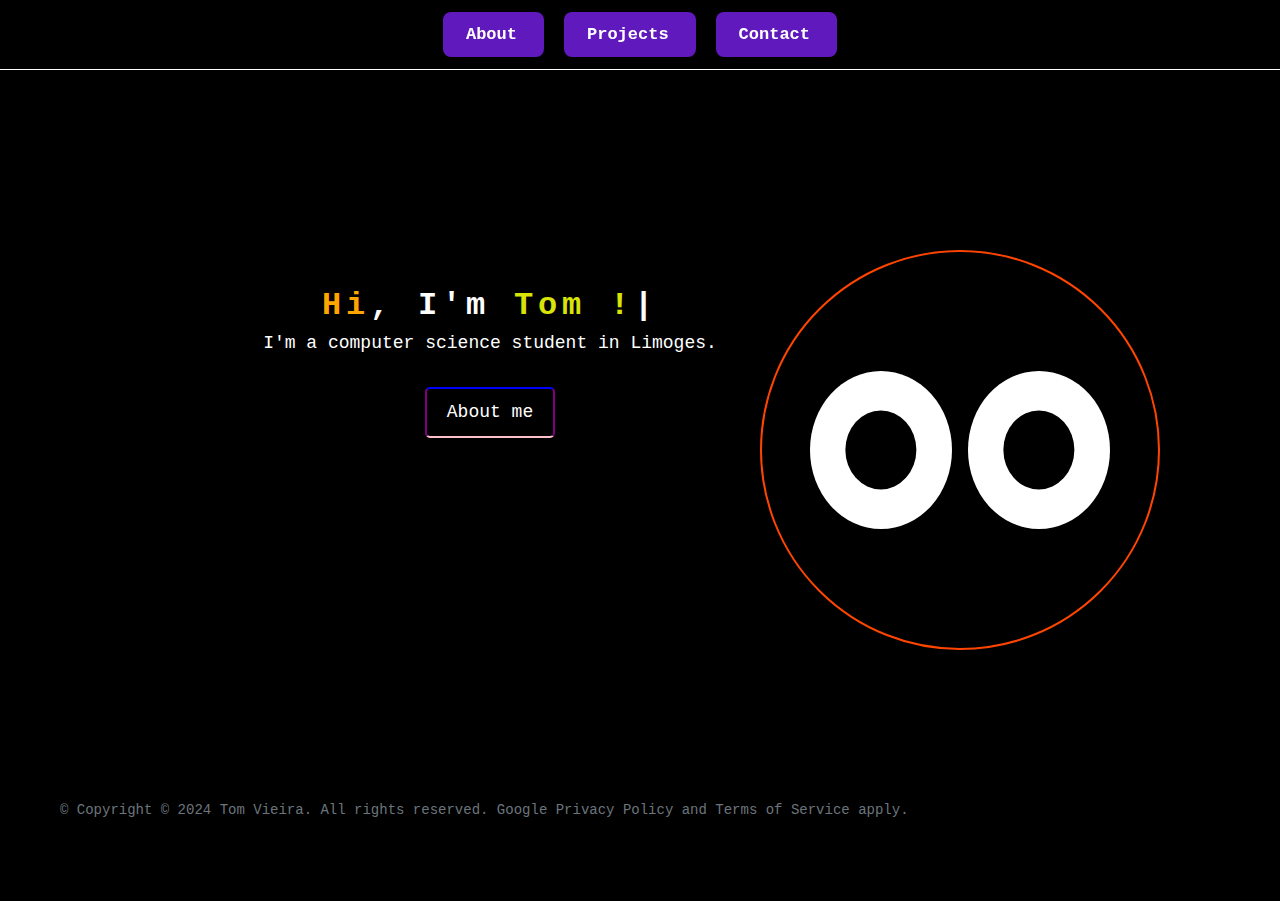
<file: index.html>
<!DOCTYPE html>
<html>

<head>
    <title>Vieira Tom - Portfolio</title>
    <link rel="stylesheet" href="style.css">
</head>

<body>
    <header>
        <div class="container">
            <nav>
                <ul>
                    <li>
                        <a href="about.html">
                            <button class="cti">
                                <div class="CTI">
                                    About
                                </div>
                            </button>
                        </a>
                    </li>
                    <li>
                        <a href="projects.html">
                            <button class="cti">
                                <div class="CTI">
                                    Projects
                                </div>
                            </button>
                        </a>
                    </li>
                    <li>
                        <a href="contact.html">
                            <button class="cti">
                                <div class="CTI">
                                    Contact
                                </div>
                            </button>
                        </a>
                    </li>
                </ul>
            </nav>
            
        </div>
    </header>
    
    <section id="about">
        <div class="container">
            <div class="intro">
                <h1><span style="color: orange;">Hi</span>,</span> I'm<span style="color: rgb(216, 227, 8);"> Tom !</span></h1>
                <p>I'm a computer science student in Limoges.</p>
                <a href="about.html" class="view-more">About me</a>
            </div>
            <div class="circle">
                <div class="eyes">
                    <div class="eye">
                        <div class="pupil"></div>
                    </div>
                    <div class="eye">
                        <div class="pupil"></div>
                    </div>
                </div>
            </div>
        </div>
    </section>

    <script src="home.js"></script>
</body>
<footer>
    <div class="container">
        <div class="row">
            <div class="col-md-6">
                <p>&copy; Copyright © 2024 Tom Vieira. All rights reserved. Google Privacy Policy and Terms of Service apply.</p>
            </div>
        </div>
    </div>
</footer>
</file>
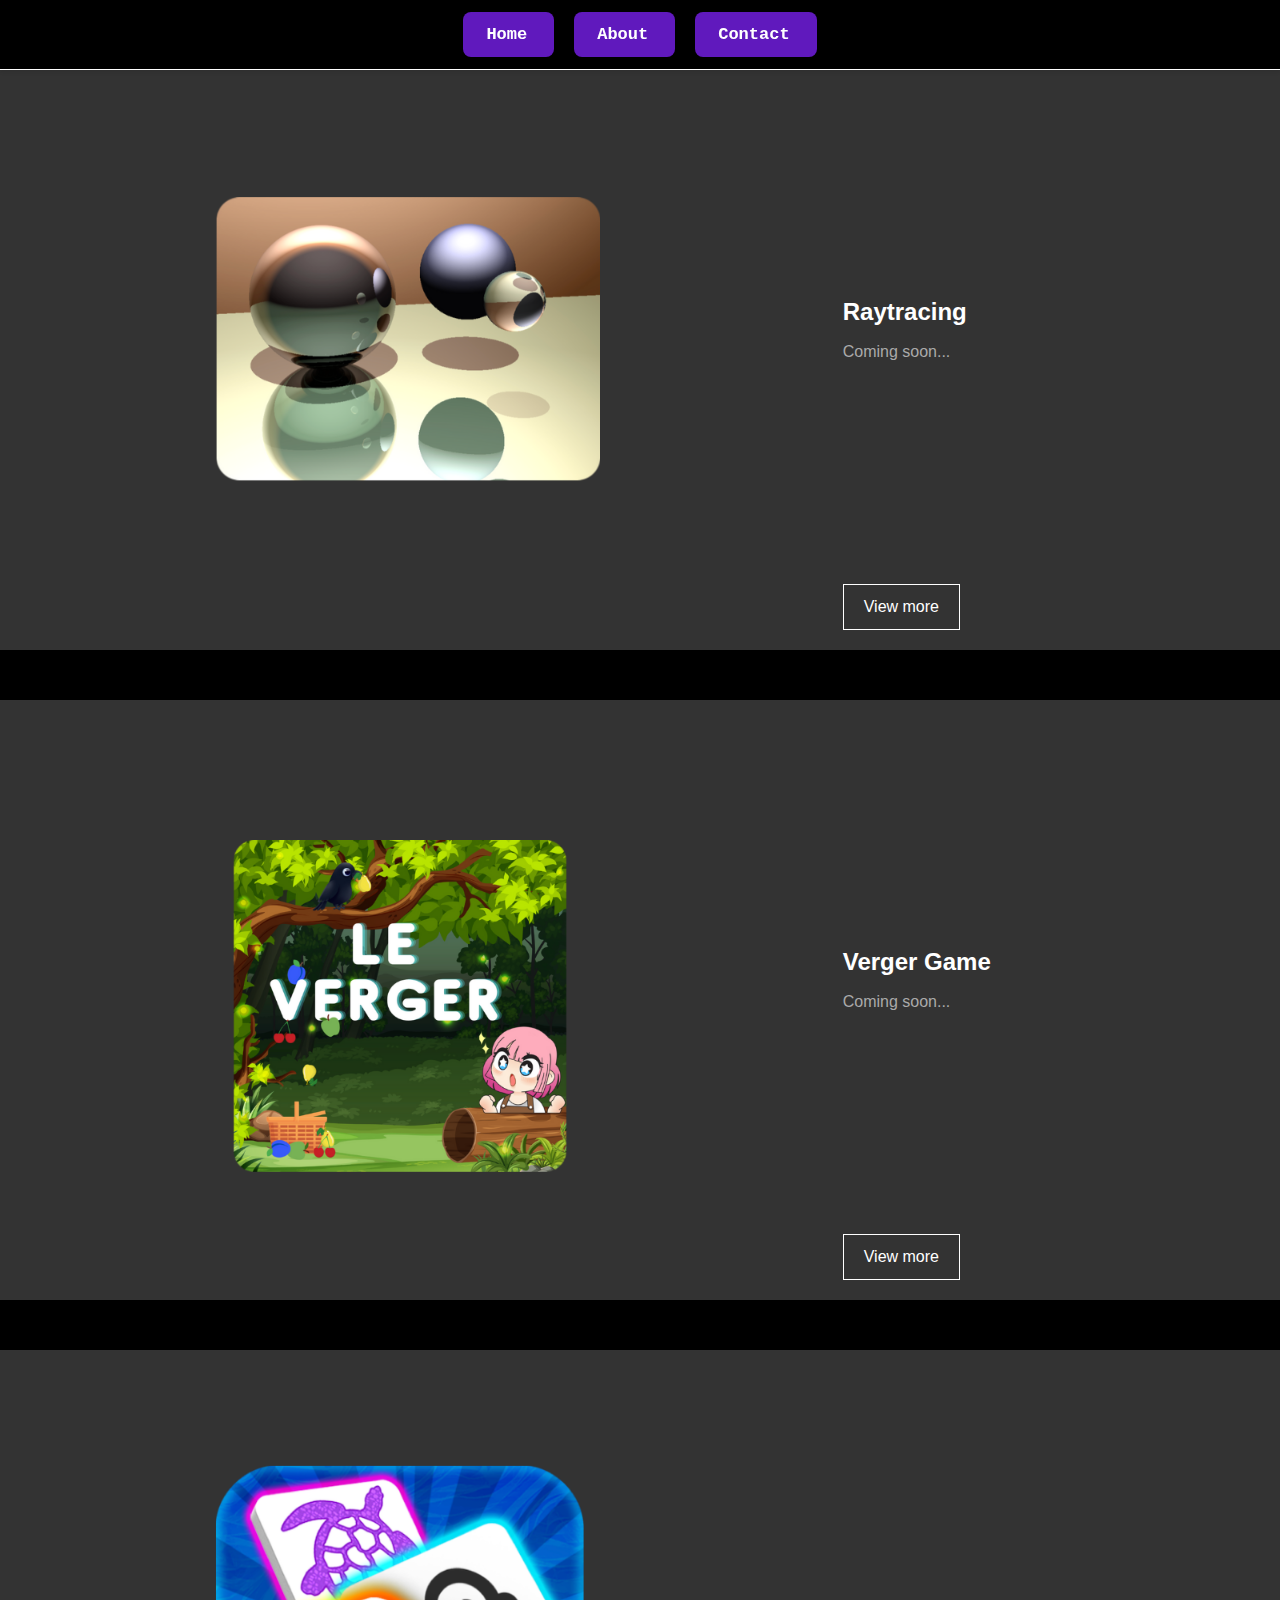
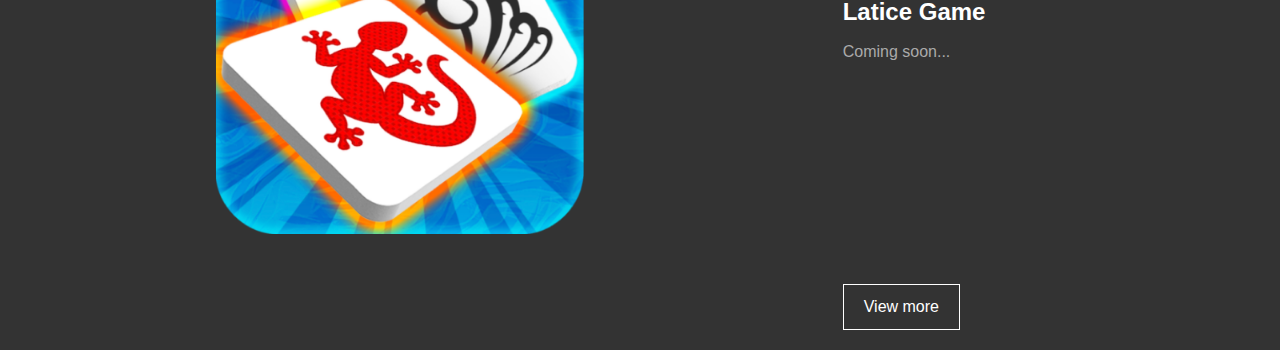
<file: projects.html>
<!DOCTYPE html>
<html>
<head>
    <meta charset="UTF-8">
    <title>Vieira Tom - Projects</title>
    <link rel="stylesheet" href="styleproject.css">
</head>
<body>
    <header>
        <div class="container">
            <nav>
                <ul>
                    <li>
                        <a href="index.html">
                            <button class="cti">
                                <div class="CTI">
                                    Home
                                </div>
                            </button>
                        </a>
                    </li>
                    <li>
                        <a href="about.html">
                            <button class="cti">
                                <div class="CTI">
                                    About
                                </div>
                            </button>
                        </a>
                    </li>
                    <li>
                        <a href="contact.html">
                            <button class="cti">
                                <div class="CTI">
                                    Contact
                                </div>
                            </button>
                        </a>
                    </li>
                </ul>
            </nav>
        </div>
    </header>
    <section class="Raytracing">
        <div class="rectangleRaytracing">
            <img src="img/projects/raytracinglogo.png" alt="Raytracing" class="project-logo">
            <div class="content">
                <h2>Raytracing</h2>
                <p>Coming soon...</p>
                <a href="projects/raytracing.html" class="rtg-page">View more</a>
            </div>
        </div>
    </section>
    <section class="Verger-Game"> 
        <div class="rectangleVerger">
            <img src="img/projects/vergerlogo.png" alt="Verger" class="project-logo">
            <div class="content">
                <h2>Verger Game</h2>
                <p>Coming soon...</p>
                <a href="projects/verger.html" class="vg-page">View more</a>
            </div>
        </div>
    </section>
    <section class="Latice-Game">
        <div class="rectangleLatice">
            <img src="img/projects/laticelogo.png" alt="Latice" class="project-logo">
            <div class="content">
                <h2>Latice Game</h2>
                <p>Coming soon...</p>
                <a href="projects/latice.html" class="lg-page">View more</a>
            </div>
        </div>
    </section>


    
    
</body>
</html>
</file>
<file: style.css>
/* Reset styles */
* {
    margin: 0;
    padding: 0;
    box-sizing: border-box;
}

/* Global styles */
body {
    font-family: 'Courier New', monospace;
    font-size: 16px;
    line-height: 1.5;
    color: #ffffff;
    background-color: black; /* Ajout de la propriété background-color */
}

.container {
    max-width: 1200px;
    margin: 0 auto;
    padding: 0 20px;
}

/* Header styles */
header {
    background-color: black;
    color: white;
    box-shadow: 0 2px 4px rgba(0, 0, 0, 0.1);
    position: fixed;
    top: 0;
    left: 0;
    width: 100%;
    z-index: 999;
    border-bottom: 1px solid white;
    height: 70px;
    display: flex;
    align-items: center;
}

/* ----------- Button Animation ----------- */

nav ul {
    display: flex;
    list-style: none;
}

nav ul li {
    margin-right: 20px;
}

nav ul li:last-child {
    margin-right: 0;
}


.cti {
    background-color: #6019bd;
    padding: 10px 20px;
    border: 3px solid transparent;
    border-radius: 0.6em;
    transition: 0.2s;
}
  
.cti:hover {
    background-color: transparent;
    border: 3px solid #6019bd;
    box-shadow: 0px 0px 27px 5px #6019bd;
    cursor: pointer;
}
  
.CTI {
    color: #fff;
    font-family: 'Courier New', Courier, monospace;
    font-size: 17px;
    font-weight: bold;
    overflow: hidden;
    border-right: 4px solid transparent;
    white-space: nowrap;
    margin: 0 auto;
}
  
.cti:hover .CTI {
    border-right: 4px solid #6019bd;
    animation: letters 1.75s steps(22, end),
      cursor .4s step-end infinite;
}
  
@keyframes letters {
    from {
      width: 0;
    }
  
    to {
      width: 100%;
    }
}
  
@keyframes cursor {
    from {
      border-color: transparent
    }
  
    50% {
      border-color: #6019bd
    }
}
  



/* Introduction styles */
.intro {
    display: flex;
    flex-direction: column;
    justify-content: center;
    align-items: center;
    height: calc(100vh - 80px);
    margin-top: -50px;
    margin-right: 300px;
}


.intro h1::after {
    content: "|";
    animation: blink 0.7s infinite;
}

.intro h1 {
    overflow: hidden;
    white-space: nowrap;
    margin: 0 auto;
    letter-spacing: 0.15em;
    animation: typing 3.5s steps(40, end), blink-caret 0.75s step-end infinite;
}

/* Define the typing animation */
@keyframes typing {
    from {
        width: 0;
    }
    to {
        width: 15ch; /* Ajustez cette valeur pour correspondre à la largeur de votre texte sans le "!" */
    }
}

/* Define the blink animation for the cursor */
@keyframes blink {
    0%,
    100% {
        opacity: 0;
    }
    50% {
        opacity: 1;
    }
}



.intro h2 {
    font-size: 24px;
    margin-bottom: 20px;
}

.intro p {
    font-size: 18px;
    margin-bottom: 30px;
}

.view-more {
    color: #fff;
    border: none;
    border-radius: 5px;
    padding: 10px 20px;
    font-size: 18px;
    cursor: pointer;
    transition: background-color 0.3s ease;
    text-decoration: none;
    /* Add a purple, blue, and pink border around the button */
    border: 2px solid purple;
    border-top-color: blue;
    border-bottom-color: pink;
    animation-name: borderFade;
    animation-duration: 2s;
    animation-iteration-count: infinite;
}

.view-more:hover {
    animation-name: none;
    color: #fff;
    border-color: #fff;
    transform: scale(1.1); /* Add a scale transform to increase the size of the button */
}

/* Define the animation */
@keyframes borderFade {
    0% {
        border-color: purple;
    }
    33% {
        border-color: blue;
    }
    66% {
        border-color: pink;
    }
    100% {
        border-color: purple;
    }
}

/* Circular image styles */
.circle {
    display: flex;
    justify-content: center;
    align-items: center;
    width: 400px;
    height: 400px;
    border-radius: 50%;
    position: absolute;
    top: 50%;
    left: 75%;
    transform: translate(-50%, -50%);
    box-shadow: 0 2px 4px rgba(0, 0, 0, 0.1);
    border: 2px solid orangered;
    background-color: black;
}

.eyes {
    display: flex;
    justify-content: space-around;
    width: 80%; /* Ajustez selon vos besoins */
    height: 40%; /* Ajustez selon vos besoins */
}

.eye {
    width: 45%; /* Ajusté en fonction du nouveau conteneur */
    height: 100%; /* Ajusté en fonction du nouveau conteneur */
    background-color: #fff;
    border-radius: 50%;
    position: relative;
    overflow: hidden;
}

.pupil {
    position: absolute;
    top: 50%;
    left: 50%;
    transform: translate(-50%, -50%);
    width: 50%;  /* Ajustez la taille si nécessaire */
    height: 50%;  /* Ajustez la taille si nécessaire */
    background-color: black;
    border-radius: 50%;
}




/* Footer styles */
footer {
    background-color: #000000;
    color: #6c757d;
    padding: 30px 0;
}

footer p {
    font-size: 14px;
    margin-bottom: 0;
}
</file>
<file: styleproject.css>
/* Reset styles */
* {
    margin: 0;
    padding: 0;
    box-sizing: border-box;
}

/* Global styles */
body {
    font-family: Arial, sans-serif;
    font-size: 16px;
    line-height: 1.5;
    color: #ffffff;
    background-color: black; /* Ajout de la propriété background-color */
}

.container {
    max-width: 1200px;
    margin: 0 auto;
    padding: 0 20px;
}

/* Header styles */
header {
    background-color: rgb(0, 0, 0);
    color: white;
    box-shadow: 0 2px 4px rgba(0, 0, 0, 0.1);
    position: fixed;
    top: 0;
    left: 0;
    width: 100%;
    z-index: 999;
    border-bottom: 1px solid white;
    height: 70px;
    display: flex;
    align-items: center;
}



/* ----------- Button Animation ----------- */

nav ul {
    display: flex;
    list-style: none;
}

nav ul li {
    margin-right: 20px;
}

nav ul li:last-child {
    margin-right: 0;
}


.cti {
    background-color: #6019bd;
    padding: 10px 20px;
    border: 3px solid transparent;
    border-radius: 0.6em;
    transition: 0.2s;
  }
  
.cti:hover {
    background-color: transparent;
    border: 3px solid #6019bd;
    box-shadow: 0px 0px 27px 5px #6019bd;
    cursor: pointer;
}
  
.CTI {
    color: #fff;
    font-family: 'Courier New', Courier, monospace;
    font-size: 17px;
    font-weight: bold;
    overflow: hidden;
    border-right: 4px solid transparent;
    white-space: nowrap;
    margin: 0 auto;
}
  
.cti:hover .CTI {
    border-right: 4px solid #6019bd;
    animation: letters 1.75s steps(22, end),
      cursor .4s step-end infinite;
}
  
@keyframes letters {
    from {
      width: 0;
    }
  
    to {
      width: 100%;
    }
}
  
@keyframes cursor {
    from {
      border-color: transparent
    }
  
    50% {
      border-color: #6019bd
    }

}

/* ----------- Rectangle Projects  ----------- */


.project-logo {
  width: 400px;
  position: absolute;
  left: 200px;
  top: 50%; 
  transform: translateY(-50%);
}

.content {
  position: absolute;
  bottom: 20px;
  right: 20px;
}

.content h2 {
  color: #fff;
  margin-bottom: 10px
}

.content p {
  color: #aaa;
  margin-bottom: 20px; /* Ajustement pour donner de l'espace entre le paragraphe et le bouton */
}



/* Styles pour les bannières */
.Raytracing .rectangleRaytracing,
.Verger-Game .rectangleVerger,
.Latice-Game .rectangleLatice {
  width: 100%;
  height: 600px;
  background-color: #333;
  margin-top: 50px;
  position: relative; /* Pour positionner le contenu en absolu à l'intérieur */
  padding: 20px; 
}

/* Styles pour les liens/boutons "View more" */
.rtg-page, .vg-page, .lg-page {
  color: #fff;
  text-decoration: none;
  border: 1px solid #fff;
  padding: 10px 20px;
  display: inline-block;
  transition: background-color 0.3s;
  margin-top: 200px;
  margin-right: 300px;
}

.rtg-page:hover, .vg-page:hover, .lg-page:hover {
  background-color: #6019bd;
}
</file>
